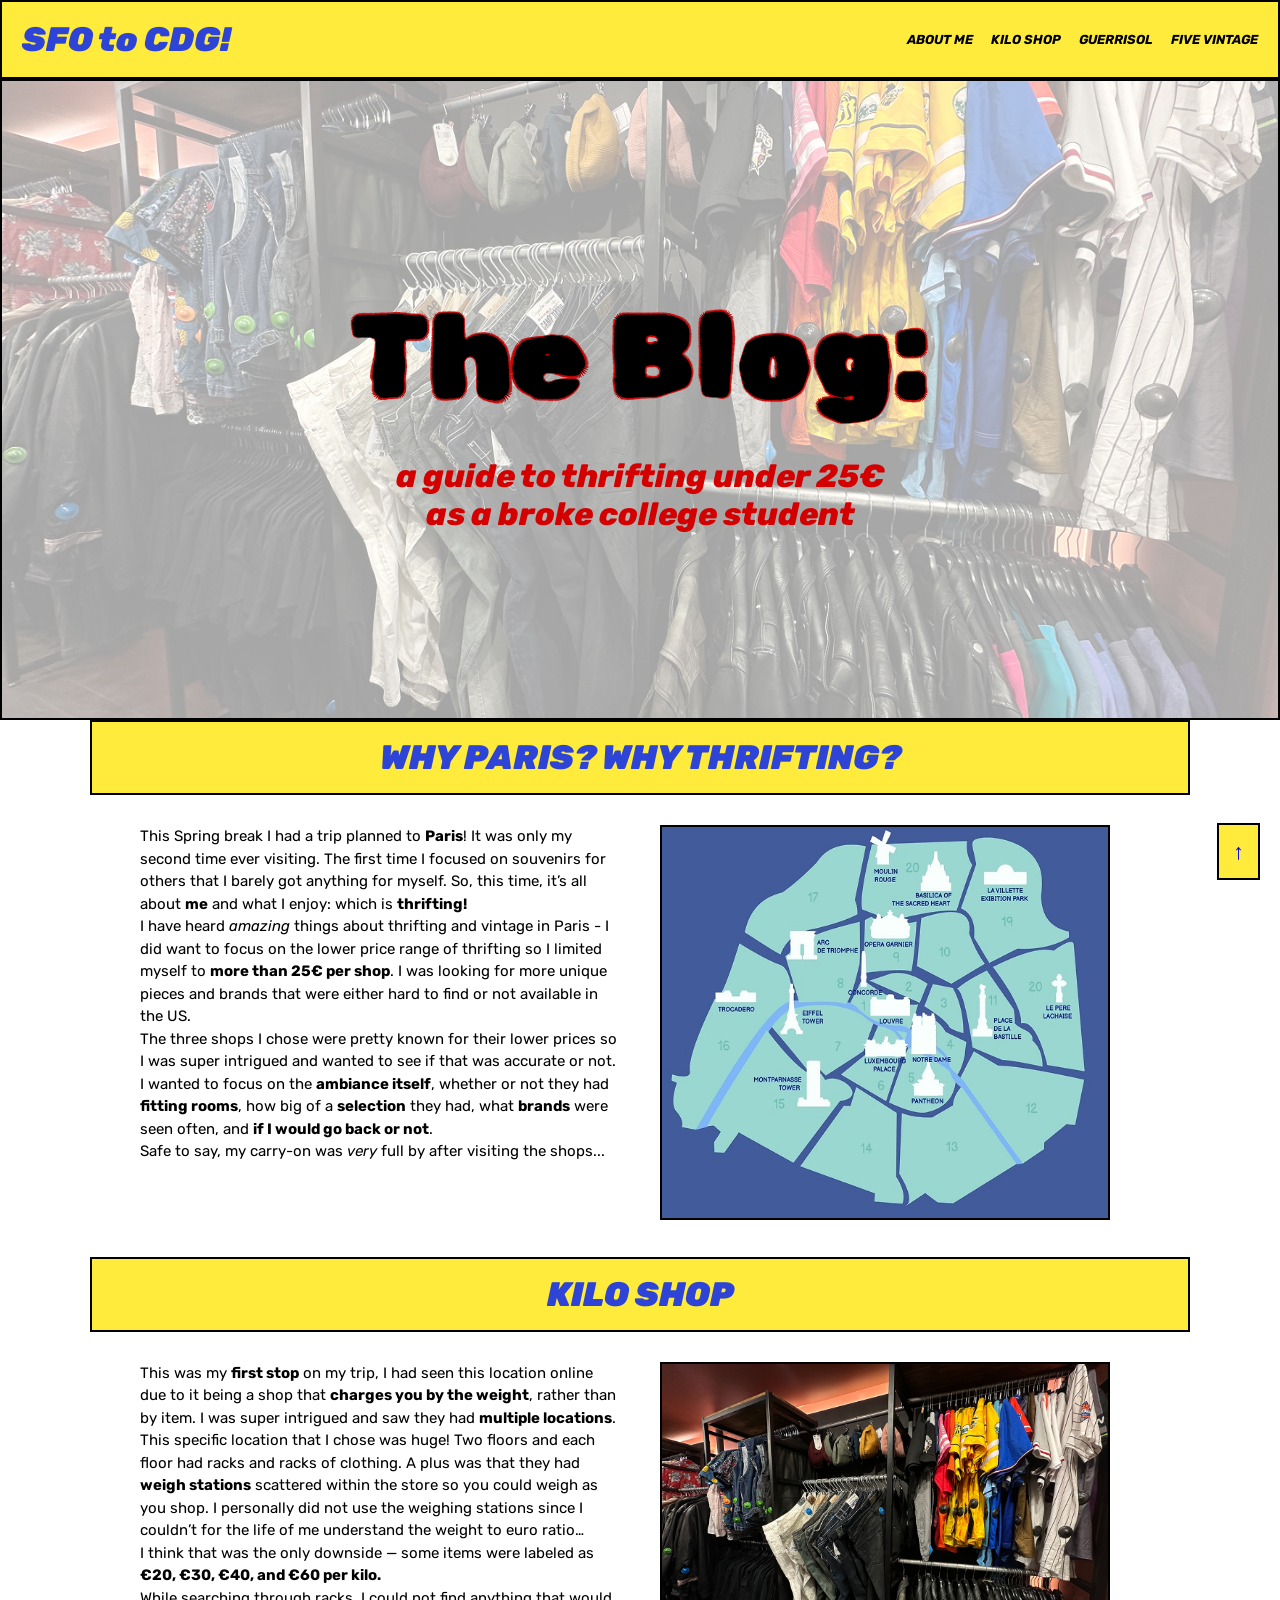
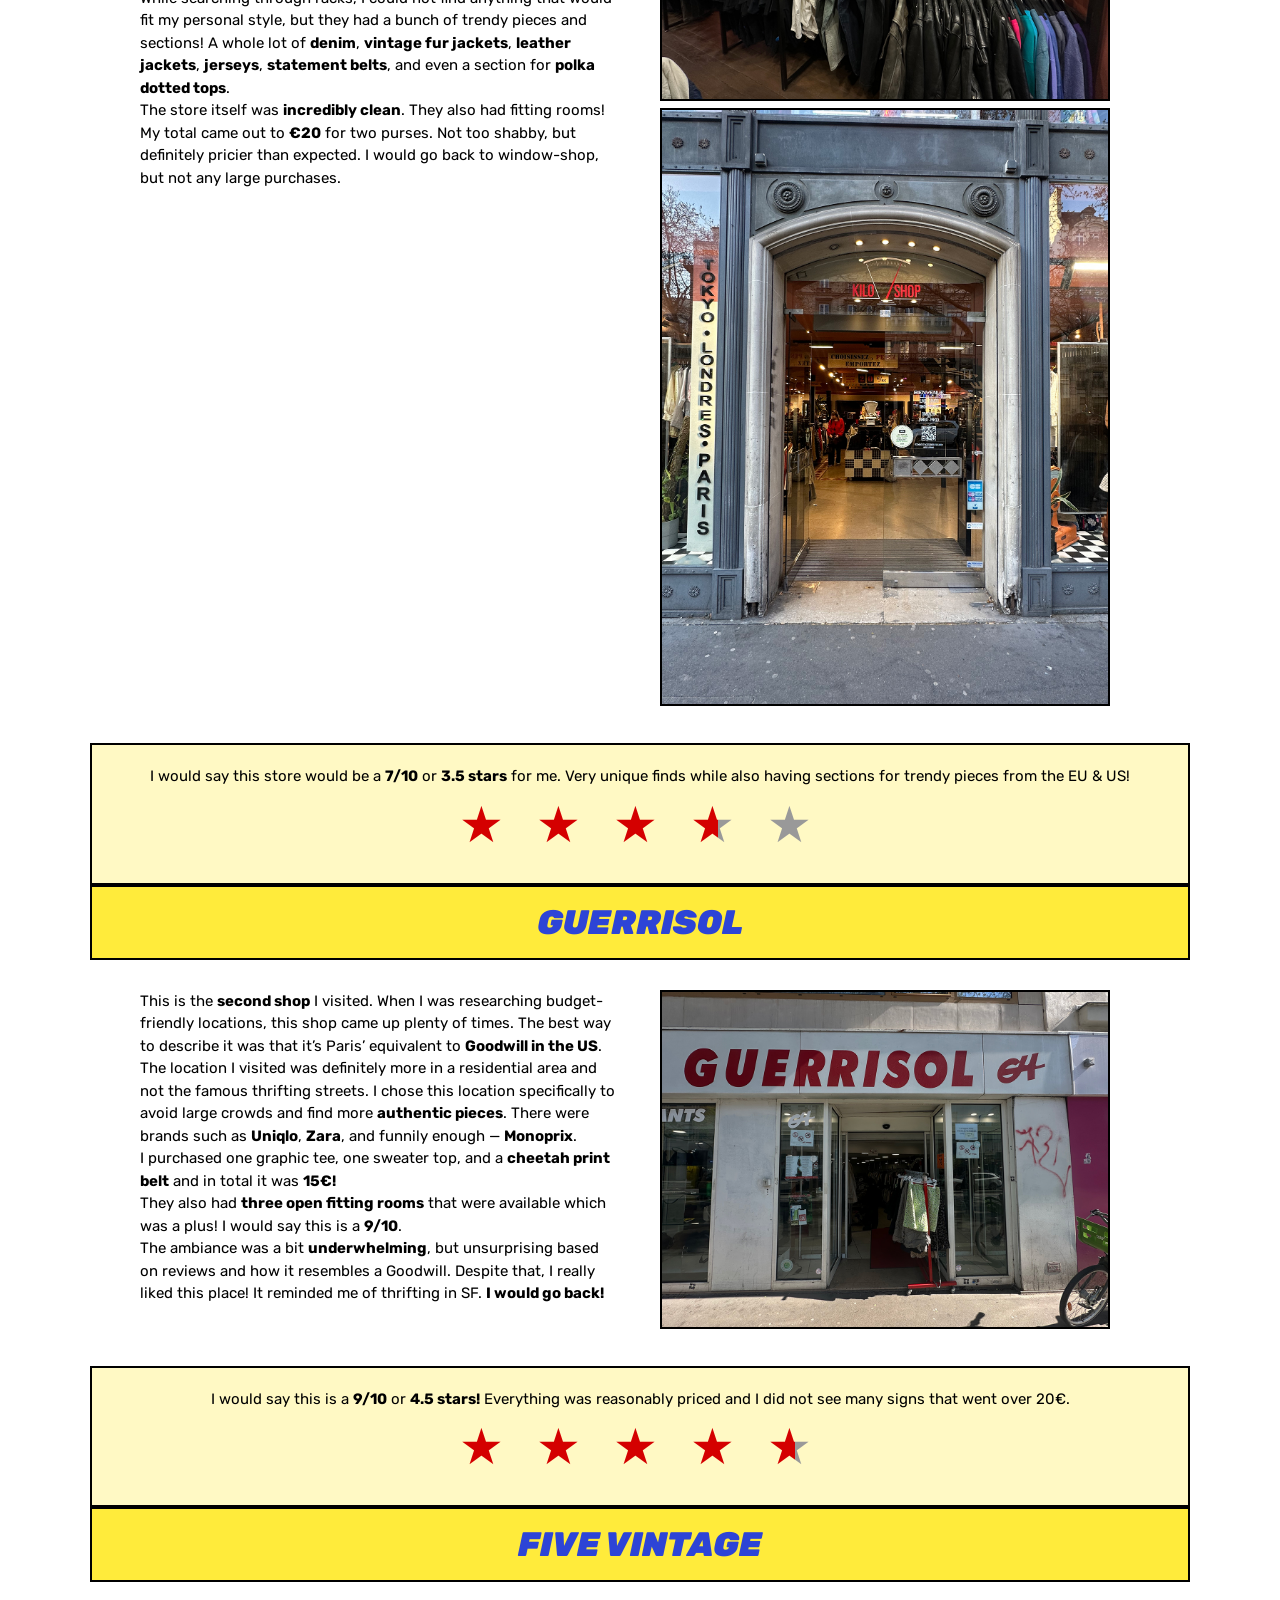
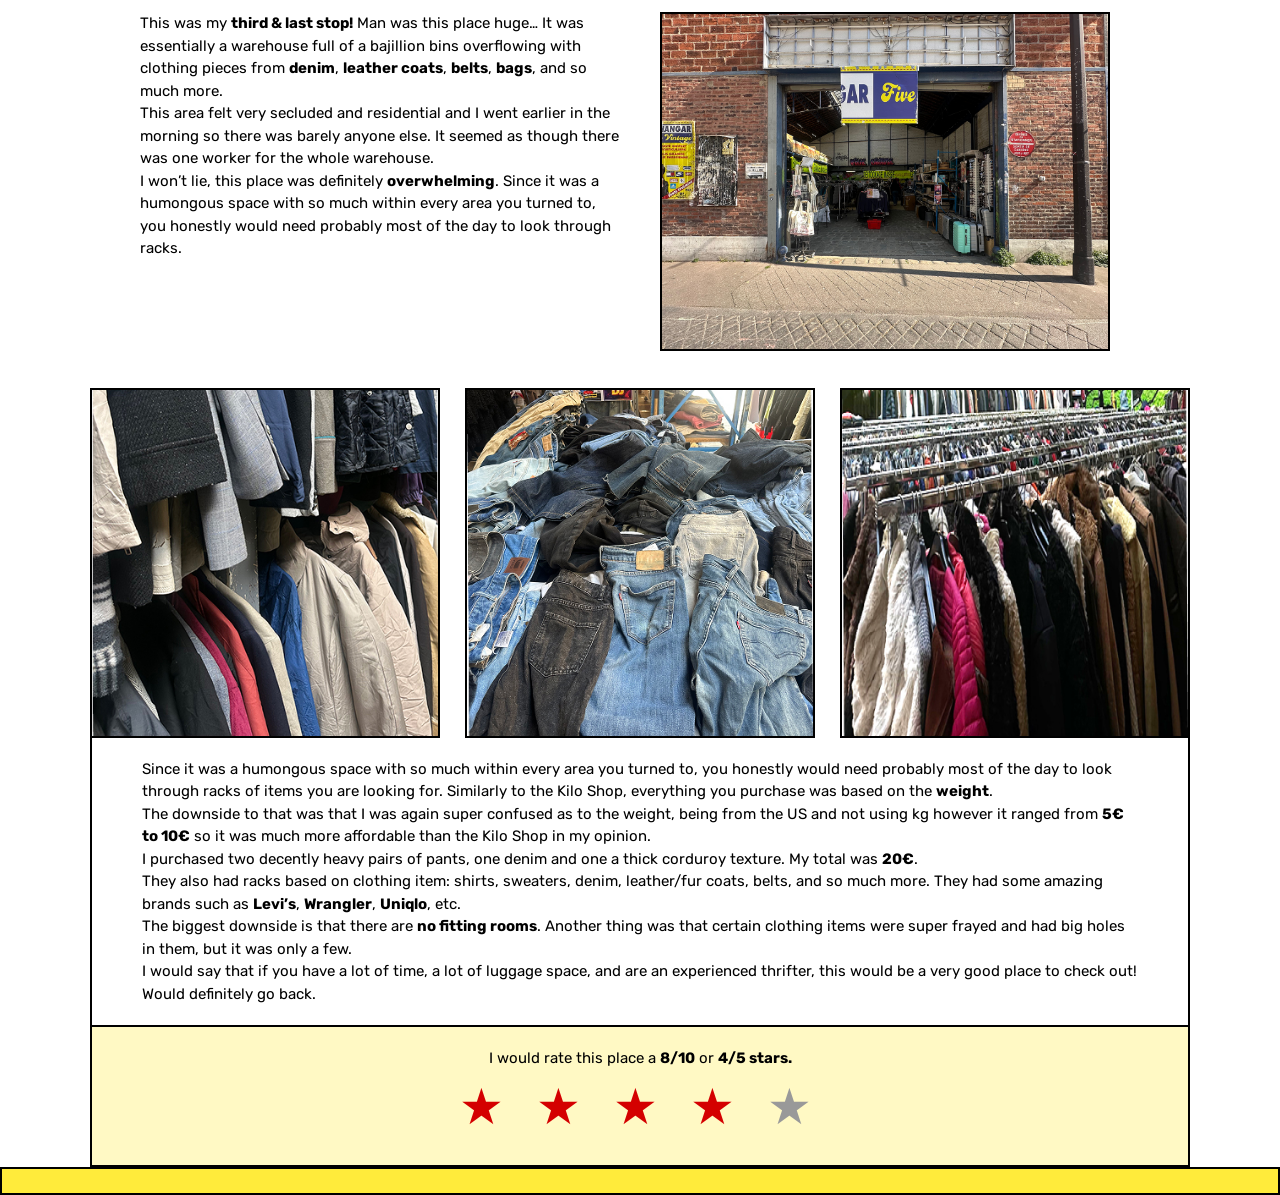
<file: index.html>
<!doctype html>
<html lang="en">
<head>
  <meta charset="UTF-8">
  <title>THE BLOG!</title>

  <link rel="stylesheet" href="css/index.css">

  <link rel="preconnect" href="https://fonts.googleapis.com">
  <link rel="preconnect" href="https://fonts.gstatic.com" crossorigin>

  <link href="https://fonts.googleapis.com/css2?family=Bricolage+Grotesque:opsz,wght@12..96,200..800&family=Rubik+Spray+Paint&family=Rubik:ital,wght@0,300..900;1,300..900&display=swap" rel="stylesheet">
</head>

<body id="top">

  <header class="topbar">
    <div class="logo">SFO to CDG!</div>

    <nav class="nav-links">
      <a href="about.html">ABOUT ME</a>
      <a href="#kilo">KILO SHOP</a>
      <a href="#guerrisol">GUERRISOL</a>
      <a href="#five">FIVE VINTAGE</a>
    </nav>
  </header>

  <a href="#top" id="backToTop">↑</a>

  <section class="hero">
    <img src="img/headerimage.jpg" alt="Racks of organized clothing inside thrift store." class="hero-img">

    <div class="hero-text">
      <h1>The Blog:</h1>
      <h2>a guide to thrifting under 25€ <br> as a broke college student</h2>
    </div>
  </section>

  <div class="section-title">
    <h3>WHY PARIS? WHY THRIFTING?</h3>
  </div>

  <section class="two-col">
    <div class="text-box">
      <p>This Spring break I had a trip planned to <strong>Paris</strong>! It was only my second time ever visiting. The first time I focused on souvenirs for others that I barely got anything for myself. So, this time, it’s all about <strong>me</strong> and what I enjoy: which is <strong>thrifting!</strong></p> 

      <p>I have heard <i>amazing</i> things about thrifting and vintage in Paris - I did want to focus on the lower price range of thrifting so I limited myself to <strong>more than 25€ per shop</strong>. I was looking for more unique pieces and brands that were either hard to find or not available in the US.</p>

      <p>The three shops I chose were pretty known for their lower prices so I was super intrigued and wanted to see if that was accurate or not. I wanted to focus on the <b>ambiance itself</b>, whether or not they had <b>fitting rooms</b>, how big of a <b>selection</b> they had, what <b>brands</b> were seen often, and <b>if I would go back or not</b>.</p>

      <p>Safe to say, my carry-on was <i>very</i> full by after visiting the shops...</p>
    </div>

    <div class="image-box">
      <img src="img/parismap.jpeg" alt="Graphic of a map of Paris in blue and white.">
    </div>
  </section>

  <div class="section-title" id="kilo">
    <h3>KILO SHOP</h3>
  </div>

  <section class="two-col">
    <div class="text-box">
      <p>This was my <b>first stop</b> on my trip, I had seen this location online due to it being a shop that <b>charges you by the weight</b>, rather than by item. I was super intrigued and saw they had <b>multiple locations</b>.</p>

      <p>This specific location that I chose was huge! Two floors and each floor had racks and racks of clothing. A plus was that they had <b>weigh stations</b> scattered within the store so you could weigh as you shop. I personally did not use the weighing stations since I couldn’t for the life of me understand the weight to euro ratio…</p>

      <p>I think that was the only downside — some items were labeled as <b>€20, €30, €40, and €60 per kilo.</b></p>

      <p>While searching through racks, I could not find anything that would fit my personal style, but they had a bunch of trendy pieces and sections! A whole lot of <b>denim</b>, <b>vintage fur jackets</b>, <b>leather jackets</b>, <b>jerseys</b>, <b>statement belts</b>, and even a section for <b>polka dotted tops</b>.</p>

      <p>The store itself was <b>incredibly clean</b>. They also had fitting rooms!</p>

      <p>My total came out to <b>€20</b> for two purses. Not too shabby, but definitely pricier than expected. I would go back to window-shop, but not any large purchases.</p>
    </div>

    <div class="image-box">
      <img src="img/kiloshop/kiloshopracks.jpg" alt="Clothing racks inside Kilo Shop.">
      <img src="img/kiloshop/kiloshopfront.jpg" alt="Kilo Shop front of store with sign.">
    </div>
  </section>

  <section class="rating-box">
    <p>I would say this store would be a <b>7/10</b> or <b>3.5 stars</b> for me. Very unique finds while also having sections for trendy pieces from the EU & US!</p>

    <div class="stars">
      <span class="star filled">★</span>
      <span class="star filled">★</span>
      <span class="star filled">★</span>
      <span class="star half">★</span>
      <span class="star empty">★</span>
    </div>
  </section>

  <div class="section-title" id="guerrisol">
    <h3>GUERRISOL</h3>
  </div>

  <section class="two-col">
    <div class="text-box">
      <p>This is the <b>second shop</b> I visited. When I was researching budget-friendly locations, this shop came up plenty of times. The best way to describe it was that it’s Paris’ equivalent to <b>Goodwill in the US</b>.</p>

      <p>The location I visited was definitely more in a residential area and not the famous thrifting streets. I chose this location specifically to avoid large crowds and find more <b>authentic pieces</b>. There were brands such as <b>Uniqlo</b>, <b>Zara</b>, and funnily enough — <b>Monoprix</b>.</p>

      <p>I purchased one graphic tee, one sweater top, and a <b>cheetah print belt</b> and in total it was <b>15€!</b></p>

      <p>They also had <b>three open fitting rooms</b> that were available which was a plus! I would say this is a <b>9/10</b>.</p>

      <p>The ambiance was a bit <b>underwhelming</b>, but unsurprising based on reviews and how it resembles a Goodwill. Despite that, I really liked this place! It reminded me of thrifting in SF. <b>I would go back!</b></p>
    </div>

    <div class="image-box">
      <img src="img/guerrisol/guerrisoloutside.jpg" alt="Outside of Guerrisol thrift store.">
    </div>
  </section>

  <section class="rating-box">
    <p>I would say this is a <b>9/10</b> or <b>4.5 stars!</b> Everything was reasonably priced and I did not see many signs that went over 20€.</p>

    <div class="stars">
      <span class="star filled">★</span>
      <span class="star filled">★</span>
      <span class="star filled">★</span>
      <span class="star filled">★</span>
      <span class="star half">★</span>
    </div>
  </section>

  <div class="section-title" id="five">
    <h3>FIVE VINTAGE</h3>
  </div>

  <section class="two-col">
    <div class="text-box">
      <p>This was my <b>third & last stop!</b> Man was this place huge… It was essentially a warehouse full of a bajillion bins overflowing with clothing pieces from <b>denim</b>, <b>leather coats</b>, <b>belts</b>, <b>bags</b>, and so much more.</p>

      <p>This area felt very secluded and residential and I went earlier in the morning so there was barely anyone else. It seemed as though there was one worker for the whole warehouse.</p>

      <p>I won’t lie, this place was definitely <b>overwhelming</b>. Since it was a humongous space with so much within every area you turned to, you honestly would need probably most of the day to look through racks.</p>
    </div>

    <div class="image-box">
      <img src="img/fivevintage/fivevintagefront.jpg" alt="Five Vintage store, front.">
    </div>
  </section>

  <section class="photo-grid">
    <img src="img/fivevintage/clotheszoomed.jpg" alt="Rack of jackets inside thrift store.">
    <img src="img/fivevintage/jeanszoomed.jpg" alt="Large pile of blue jeans.">
    <img src="img/fivevintage/rackszoomed.jpg" alt="Inside Five Vintage thrift store, filled clothing racks around the store.">
  </section>

  <section class="full-text">
    <p>Since it was a humongous space with so much within every area you turned to, you honestly would need probably most of the day to look through racks of items you are looking for. Similarly to the Kilo Shop, everything you purchase was based on the <b>weight</b>.</p>

    <p>The downside to that was that I was again super confused as to the weight, being from the US and not using kg however it ranged from <b>5€ to 10€</b> so it was much more affordable than the Kilo Shop in my opinion.</p>

    <p>I purchased two decently heavy pairs of pants, one denim and one a thick corduroy texture. My total was <b>20€</b>.</p>

    <p>They also had racks based on clothing item: shirts, sweaters, denim, leather/fur coats, belts, and so much more. They had some amazing brands such as <b>Levi’s</b>, <b>Wrangler</b>, <b>Uniqlo</b>, etc.</p>

    <p>The biggest downside is that there are <b>no fitting rooms</b>. Another thing was that certain clothing items were super frayed and had big holes in them, but it was only a few.</p>

    <p>I would say that if you have a lot of time, a lot of luggage space, and are an experienced thrifter, this would be a very good place to check out! Would definitely go back.</p>
  </section>

  <section class="rating-box">
    <p>I would rate this place a <b>8/10</b> or <b>4/5 stars.</b></p>

    <div class="stars">
      <span class="star filled">★</span>
      <span class="star filled">★</span>
      <span class="star filled">★</span>
      <span class="star filled">★</span>
      <span class="star empty">★</span>
    </div>
  </section>

  <footer class="footer-bar"></footer>

</body>
</html>
</file>
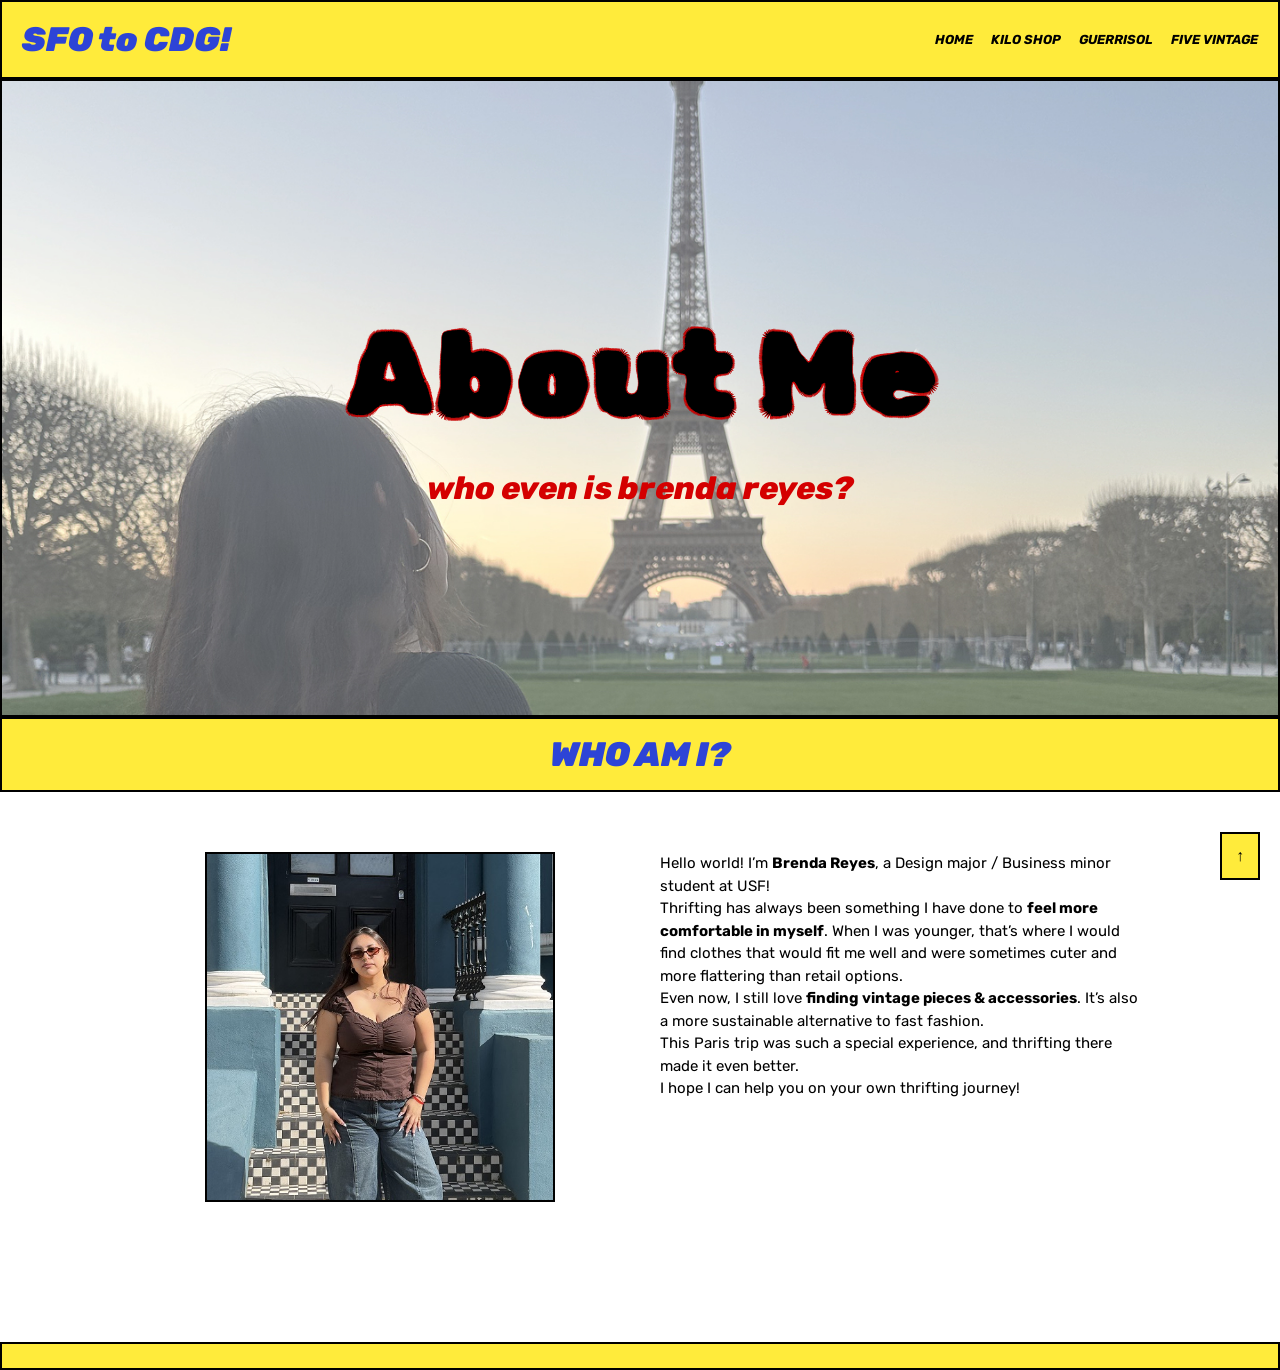
<file: about.html>
<!doctype html>
<html lang="en">

<head>
  <meta charset="UTF-8">
  <meta name="viewport" content="width=device-width, initial-scale=1.0">
  <title>ABOUT ME!</title>

  <link rel="stylesheet" href="css/about.css">

  <link rel="preconnect" href="https://fonts.googleapis.com">
  <link rel="preconnect" href="https://fonts.gstatic.com" crossorigin>

  <link href="https://fonts.googleapis.com/css2?family=Bricolage+Grotesque:opsz,wght@12..96,200..800&family=Rubik+Spray+Paint&family=Rubik:ital,wght@0,300..900;1,300..900&display=swap" rel="stylesheet">
</head>

<body id="top">

  <header class="topbar">
    <div class="logo">SFO to CDG!</div>

    <nav class="nav-links">
      <a href="index.html">HOME</a>
      <a href="index.html#kilo">KILO SHOP</a>
      <a href="index.html#guerrisol">GUERRISOL</a>
      <a href="index.html#five">FIVE VINTAGE</a>
    </nav>
  </header>

  <a href="#top" id="backToTop">↑</a>

  <section class="hero">
    <img src="img/aboutheader.jpg" alt="Photo of the back of Brenda's head looking towards the Eiffel Tower in the backround." class="hero-img">

    <div class="hero-text">
      <h1>About Me</h1>
      <h2>who even is brenda reyes?</h2>
    </div>
  </section>

  <div class="section-title">
    <h3>WHO AM I?</h3>
  </div>

  <section class="two-col">
  <div class="image-box">
    <div class="image-crop">
      <img src="img/brendaabout.jpeg" alt="Brenda standing in front of a blue townhouse.">
    </div>
  </div>

  <div class="text-box">
    <p>Hello world! I’m <strong>Brenda Reyes</strong>, a Design major / Business minor student at USF!</p>

    <p>Thrifting has always been something I have done to <strong>feel more comfortable in myself</strong>. When I was younger, that’s where I would find clothes that would fit me well and were sometimes cuter and more flattering than retail options.</p>

    <p>Even now, I still love <strong>finding vintage pieces & accessories</strong>. It’s also a more sustainable alternative to fast fashion.</p>

    <p>This Paris trip was such a special experience, and thrifting there made it even better.</p>

    <p>I hope I can help you on your own thrifting journey!</p>
  </div>
  </section>

  <footer class="footer-bar"></footer>

</body>

</html>
</file>
<file: css/index.css>
/* =========================
   ALL
========================= */
* {
  margin: 0;
  padding: 0;
  box-sizing: border-box;
}

body {
  background: white;
  color: black;
  line-height: 1.5;
  font-family: "Rubik", sans-serif;
  font-size: medium;
}

/* =========================
   TEXT
========================= */
.text-box {
  font-size: 15px;
  flex: 1;
  max-width: 600px;
}

.rating-box p {
  font-size: 15px;
}

.full-text {
  max-width: 1100px;
  margin: 0 auto;
  padding: 20px 50px;
  font-size: 15px;
  border-left: 2px solid black;
  border-right: 2px solid black;
}

/* =========================
   LAYOUT
========================= */
.two-col {
  display: flex;
  gap: 40px;
  padding: 30px 50px;
  justify-content: center;
  align-items: flex-start;
}

.image-box {
  flex: 1;
}

/* =========================
   TOP BAR
========================= */
.topbar {
  background: #ffeb3b;
  border: 2px solid black;
  padding: 12px 20px;
  display: flex;
  justify-content: space-between;
  align-items: center;
}

.logo {
  font-size: 34px;
  font-weight: 900;
  font-style: italic;
  color: #2d44d6;
}

.nav-links {
  display: flex;
  gap: 18px;
}

.nav-links a {
  text-decoration: none;
  font-size: 13px;
  font-style: italic;
  font-weight: bold;
  color: black;
}

.nav-links a:hover {
  text-decoration: underline;
  color: #d40000;
}

/* =========================
   HERO
========================= */
.hero {
  position: relative;
  border: 2px solid black;
}

.hero-img {
  width: 100%;
  display: block;
}

.hero-text {
  position: absolute;
  top: 50%;
  left: 50%;
  transform: translate(-50%, -50%);
  text-align: center;
}

.hero-text h1 {
  font-size: 120px;
  font-weight: 300;
  font-family: "Rubik Spray Paint";
  -webkit-text-stroke: 0.5px #d40000;
  margin-bottom: 10px;
}

.hero-text h2 {
  font-size: 32px;
  font-style: italic;
  font-weight: 800;
  color: #d40000;
  line-height: 1.2;
}

/* =========================
   SECTIONS
========================= */
.section-title {
  background: #ffeb3b;
  border: 2px solid black;
  max-width: 1100px;
  margin: 0 auto;
  padding: 10px 50px;
  display: flex;
  justify-content: center;
}

.section-title h3 {
  font-size: 34px;
  font-weight: 900;
  font-style: italic;
  color: #2d44d6;
  text-transform: uppercase;
}

/* =========================
   IMAGES
========================= */
.image-box img {
  width: 100%;
  max-width: 450px;
  border: 2px solid black;
}

/* GRID */
.photo-grid {
  display: flex;
  gap: 25px;
  justify-content: center;
  margin: 40px auto;
}

.photo-grid img {
  width: 350px;
  height: 350px;
  object-fit: cover;
  border: 2px solid black;
}

/* =========================
   RATING
========================= */
.rating-box {
  background: #fff9c4;
  border: 2px solid black;
  padding: 20px 50px;
  text-align: center;
}

.stars {
  font-size: 50px;
  letter-spacing: 10px;
}

.star.filled {
  color: #d40000;
}

.star.empty {
  color: #999;
}

.star.half {
  background: linear-gradient(to right, #d40000 50%, #999 50%);
  -webkit-background-clip: text;

  -webkit-text-fill-color: transparent;
}

/* =========================
   BACK TO TOP
========================= */
#backToTop {
  position: fixed;
  bottom: 20px;
  right: 20px;
  background: #ffeb3b;
  border: 2px solid black;
  font-size: 22px;
  font-weight: bold;
  padding: 10px 14px;
  text-decoration: none;
  z-index: 1000;
}

#backToTop:hover {
  background: #d40000;
  color: white;
}

/* =========================
   FOOTER
========================= */
.footer-bar {
  background: #ffeb3b;
  border: 2px solid black;
  padding: 12px 20px;
}

/* =========================
   CONTAINER
========================= */
.two-col,
.full-text,
.photo-grid,
.rating-box {
  max-width: 1100px;
  margin: 0 auto;
  padding-left: 50px;
  padding-right: 50px;
}
</file>
<file: css/about.css>
/* =========================
   ALL
========================= */

* {
  margin: 0;
  padding: 0;
  box-sizing: border-box;
}

body {
  background: white;
  color: black;
  font-family: "Rubik", sans-serif;
  line-height: 1.5;
}

/* =========================
   TOP BAR
========================= */
.topbar {
  background: #ffeb3b;
  border: 2px solid black;
  padding: 12px 20px;

  display: flex;
  justify-content: space-between;
  align-items: center;
}

.logo {
  font-size: 34px;
  font-weight: 900;
  font-style: italic;
  color: #2d44d6;
}

.nav-links {
  display: flex;
  gap: 18px;
}

.nav-links a {
  text-decoration: none;
  font-size: 13px;
  font-style: italic;
  font-weight: bold;
  color: black;
}

.nav-links a:hover {
  text-decoration: underline;
  color: #d40000;
}

/* =========================
   HERO TOP IMAGE
========================= */
.hero {
  position: relative;
  border: 2px solid black;
}

.hero-img {
  width: 100%;
  display: block;
}

.hero-text {
  position: absolute;
  top: 50%;
  left: 50%;
  transform: translate(-50%, -50%);
  text-align: center;
}

.hero-text h1 {
  font-size: 120px;
  font-weight: 300;
  font-family: "Rubik Spray Paint";
  -webkit-text-stroke: 0.5px #d40000;
}

.hero-text h2 {
  font-size: 32px;
  font-style: italic;
  font-weight: 800;
  color: #d40000;
}

/* =========================
   TITLE BAR
========================= */
.section-title {
  background: #ffeb3b;
  border: 2px solid black;
  width: 100%;
  padding: 10px 0;

  display: flex;
  justify-content: center;
}

.section-title h3 {
  font-size: 34px;
  font-weight: 900;
  font-style: italic;
  color: #2d44d6;
}

/* =========================
   OVERALL LAYOUT
========================= */
.two-col {
  display: flex;
  gap: 40px;
  padding: 60px 50px;

  max-width: 1100px;
  margin: 0 auto;
}

/* =========================
   IMAGE BOX
========================= */
.image-box {
  flex: 1;
  display: flex;
  justify-content: center;
}

.image-crop {
  width: 350px;
  aspect-ratio: 1 / 1;
  overflow: hidden;
  border: 2px solid black;
}

.image-crop img {
  width: 100%;
  height: 100%;
  object-fit: cover;
}

/* =========================
   TEXT
========================= */
.text-box {
  flex: 1;
  max-width: 600px;
  font-size: 15px;
}

/* =========================
   BACK TO TOP
========================= */
#backToTop {
  position: fixed;
  bottom: 20px;
  right: 20px;

  background: #ffeb3b;
  border: 2px solid black;

  padding: 10px 14px;
  font-weight: bold;
  text-decoration: none;
  color: black;
}

#backToTop:hover {
  background: #d40000;
  color: white;
}

/* =========================
   FOOTER
========================= */
.footer-bar {
  background: #ffeb3b;
  border: 2px solid black;
  padding: 12px 20px;
  margin-top: 80px;
}
</file>
